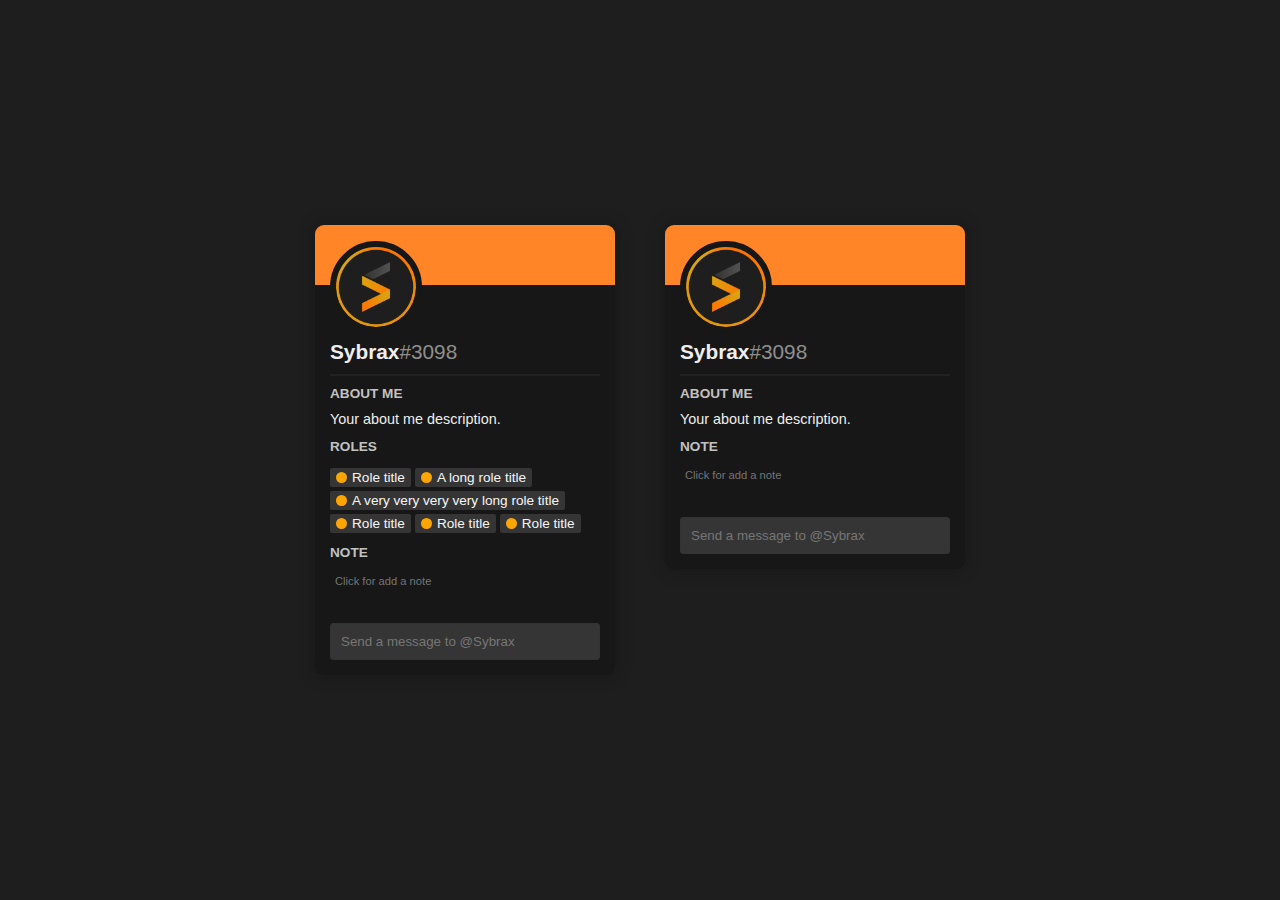
<file: Discord User Card/index.html>
<!DOCTYPE html>
<html lang="en">
  <head>
    <meta charset="UTF-8" />
    <meta http-equiv="X-UA-Compatible" content="IE=edge" />
    <meta name="viewport" content="width=device-width, initial-scale=1.0" />
    <link href="http://fonts.cdnfonts.com/css/whitney-2" rel="stylesheet" />
    <link rel="stylesheet" href="./assets/css/style.css" />
    <title>Discord Profile Card</title>
  </head>
  <body>
    <div class="card-container">
      <div class="card">
        <div class="card-header">
          <div class="banner"></div>
          <div class="infos">
            <div class="profil-logo">
              <img src="./assets/img/logo.png" />
            </div>
            <div class="username">Sybrax<span>#3098</span></div>
            <hr />
          </div>
        </div>
        <div class="card-content">
          <div class="about-me">
            <div class="category-title">About Me</div>
            <p>Your about me description.</p>
          </div>
          <div class="roles">
            <div class="category-title">Roles</div>
            <div class="roles-list">
              <div class="role">
                <div class="color"></div>
                Role title
              </div>
              <div class="role">
                <div class="color"></div>
                A long role title
              </div>
              <div class="role">
                <div class="color"></div>
                A very very very very long role title
              </div>
              <div class="role">
                <div class="color"></div>
                Role title
              </div>
              <div class="role">
                <div class="color"></div>
                Role title
              </div>
              <div class="role">
                <div class="color"></div>
                Role title
              </div>
            </div>
          </div>
          <div class="note">
            <div class="category-title">Note</div>
            <textarea placeholder="Click for add a note"></textarea>
          </div>
        </div>
        <div class="card-footer">
          <input type="text" placeholder="Send a message to @Sybrax" />
        </div>
      </div>
      <div class="card">
        <div class="card-header">
          <div class="banner"></div>
          <div class="infos">
            <div class="profil-logo">
              <img src="./assets/img/logo.png" />
            </div>
            <div class="username">Sybrax<span>#3098</span></div>
            <hr />
          </div>
        </div>
        <div class="card-content">
          <div class="about-me">
            <div class="category-title">About Me</div>
            <p>Your about me description.</p>
          </div>
          <div class="note">
            <div class="category-title">Note</div>
            <textarea placeholder="Click for add a note"></textarea>
          </div>
        </div>
        <div class="card-footer">
          <input type="text" placeholder="Send a message to @Sybrax" />
        </div>
      </div>
    </div>
  </body>
</html>
</file>
<file: Discord User Card/assets/css/style.css>
* {
  margin: 0;
  padding: 0;
}

body {
  font-family: "Whitney", sans-serif;
  height: 100vh;
  display: flex;
  align-items: center;
  justify-content: center;
  background: #1e1e1e;
}

.card-container {
  display: flex;
  flex-direction: row;
  justify-content: space-between;
  width: 650px;
}

.card {
  box-sizing: border-box;
  background: #171717;
  width: 300px;
  height: max-content;
  overflow: hidden;
  border-radius: 9px;
  -webkit-box-shadow: 0px 0px 16px 3px rgba(0, 0, 0, 0.2);
  box-shadow: 0px 0px 16px 3px rgba(0, 0, 0, 0.2);
}

.card-header {
  position: relative;
}

.card-header .banner {
  width: 100%;
  height: 60px;
  background: #ff8527;
}

.card-header .infos {
  padding: 0 15px;
}

.card-header .infos .profil-logo {
  position: absolute;
  top: 16px;
}

.card-header .infos .profil-logo img {
  width: 80px;
  border: 6px solid #171717;
  border-radius: 50%;
}

.card-header .infos .profil-logo::before {
  opacity: 0;
  cursor: pointer;
  position: absolute;
  right: 0;
  top: 0;
  width: 87%;
  height: 84%;
  border: 6px solid #171717;
  content: "See Profil";
  color: #eeeeee;
  background: #0000007e;
  border-radius: 50%;
  display: flex;
  align-items: center;
  justify-content: center;
  font-size: 0.7rem;
  text-transform: uppercase;
  transition-duration: 0.15s;
}

.card-header .infos .profil-logo:hover::before {
  opacity: 1;
}

.card-header .infos .username {
  color: #eeeeee;
  margin-top: 55px;
  margin-bottom: 10px;
  font-weight: 600;
  font-size: 1.3rem;
}

.card-header .infos .username span {
  font-weight: 500;
  color: #8f8f8f;
}

.card-header .infos hr {
  border: 1px solid #212121;
}

.card-content {
  padding: 0 15px;
}

.card-content .category-title {
  color: #c2c2c2;
  font-weight: 600;
  text-transform: uppercase;
  font-size: 0.85rem;
  margin-bottom: 10px;
}

.card-content .about-me {
  margin-bottom: 12px;
  margin-top: 10px;
}

.card-content .about-me p {
  color: #eee;
  font-size: 0.9rem;
}

.card-content .roles {
  margin-bottom: 12px;
}

.card-content .roles .roles-list {
  display: flex;
  flex-wrap: wrap;
}

.card-content .roles .roles-list .role {
  background: #353535;
  color: #f5f5f5;
  border-radius: 2px;
  font-size: 0.85rem;
  font-weight: 300;
  padding: 2px 6px;
  margin-right: 4px;
  margin-top: 4px;
  display: flex;
  align-items: center;
  flex-direction: row;
}

.card-content .roles .roles-list .role .color {
  width: 11px;
  height: 11px;
  background: orange;
  border-radius: 50%;
  margin-right: 5px;
}

.card-content .note textarea {
  border: none;
  outline: none;
  background: #171717;
  width: 100%;
  min-height: 30px;
  color: #e0e0e0;
  resize: none;
  font-size: 0.7rem;
  border-radius: 3px;
  padding: 5px;
  box-sizing: border-box;
  scrollbar-width: none;
  font-family: "Whitney", sans-serif;
}

.card-content .note textarea::-webkit-scrollbar {
  display: none;
}

.card-content .note textarea::placeholder {
  font-size: 0.7rem;
}

.card-content .note textarea:focus {
  background: #1f1f1f;
}

.card-footer {
  padding: 15px;
}

.card-footer input {
  background: #353535;
  outline: none;
  border: 1.5px solid #333333;
  padding: 10px;
  width: 100%;
  box-sizing: border-box;
  border-radius: 3px;
  color: #eeeeee;
  transition-duration: 0.3s;
}

.card-footer input:focus {
  border-color: orange;
}
</file>
